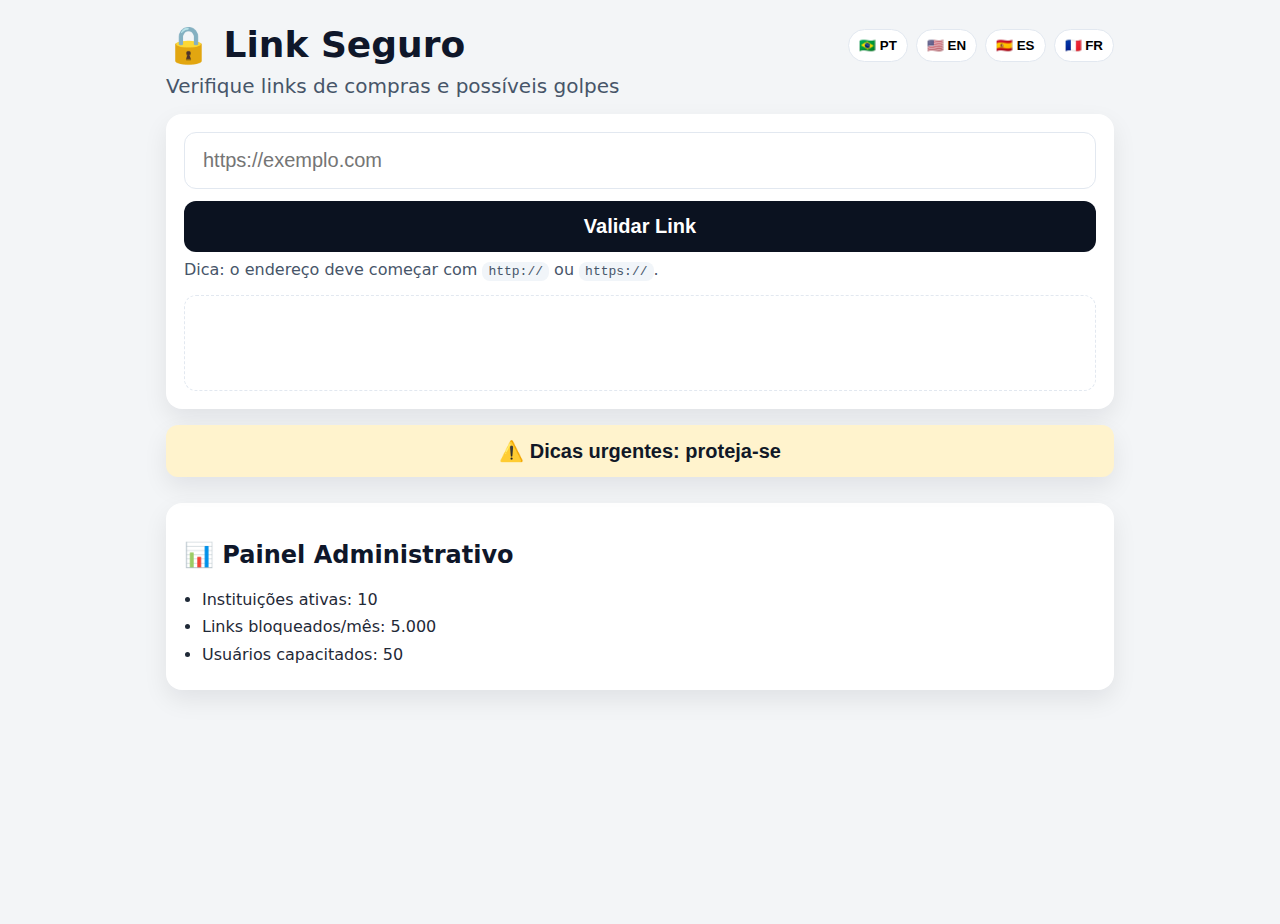
<file: frontend/index.html>
<!DOCTYPE html>
<html lang="pt-BR">

<head>
  <meta charset="UTF-8" />
  <meta name="viewport" content="width=device-width, initial-scale=1" />
  <title>Link Seguro</title>
  <link rel="stylesheet" href="styles.css" />
</head>

<body>
  <main class="wrap">
    <header class="topbar">
      <h1 class="app-title">🔒 <span data-i18n="title">Link Seguro</span></h1>

      <nav class="lang-switch" aria-label="Selecionar idioma">
        <button class="pill" data-lang="pt">🇧🇷 PT</button>
        <button class="pill" data-lang="en">🇺🇸 EN</button>
        <button class="pill" data-lang="es">🇪🇸 ES</button>
        <button class="pill" data-lang="fr">🇫🇷 FR</button>
      </nav>
    </header>

    <p class="subtitle" data-i18n="subtitle">
      Verifique links de compras e possíveis golpes
    </p>

    <section class="card input-card" aria-label="Validador de link">
      <form id="linkForm" autocomplete="off" novalidate>
        <input type="url" id="linkInput" class="url" inputmode="url" placeholder="https://exemplo.com"
          aria-label="Cole o link aqui" required />
        <button id="btnValidar" class="cta" type="submit" data-i18n="validate">
          Validar Link
        </button>
      </form>

      <p class="hint" data-i18n="hint">
        Dica: o endereço deve começar com <code>http://</code> ou <code>https://</code>.
      </p>

      <div id="resultado" class="result" aria-live="polite" aria-atomic="true">
        <!-- status pill + mensagem aparecem via JS -->
      </div>
    </section>

    <!-- CTA “Como me proteger” -->
    <button id="btnProtecao" class="guard-cta" aria-controls="boxProtecao" aria-expanded="false"
      data-i18n="protect_cta_safe">
      🛡️ Veja como se proteger
    </button>

    <!-- Painel de dicas de proteção -->
    <section id="boxProtecao" class="protect card hidden" role="region" aria-label="Dicas de proteção">
      <h2 data-i18n="protect_title">Como se proteger</h2>

      <div class="tips-grid">
        <article class="tip">
          <h3>🛍️ <span data-i18n="tip_shop_title">Compras on-line</span></h3>
          <ul id="tip_shop_list" class="bullet"></ul>
        </article>

        <article class="tip">
          <h3>✉️ <span data-i18n="tip_link_title">Links recebidos (e-mail/WhatsApp)</span></h3>
          <ul id="tip_link_list" class="bullet"></ul>
        </article>

        <article class="tip">
          <h3>🚨 <span data-i18n="tip_scam_title">Se achar que caiu em golpe</span></h3>
          <ul id="tip_scam_list" class="bullet"></ul>
        </article>
      </div>
    </section>

    <section class="card admin" aria-label="Painel Administrativo">
      <h2>📊 <span data-i18n="admin_title">Painel Administrativo</span></h2>
      <ul class="bullet">
        <li><span data-i18n="admin_inst">Instituições ativas</span>: 10</li>
        <li><span data-i18n="admin_block">Links bloqueados/mês</span>: 5.000</li>
        <li><span data-i18n="admin_users">Usuários capacitados</span>: 50</li>
      </ul>
    </section>
  </main>

  <script src="script.js"></script>
</body>

</html>
</file>
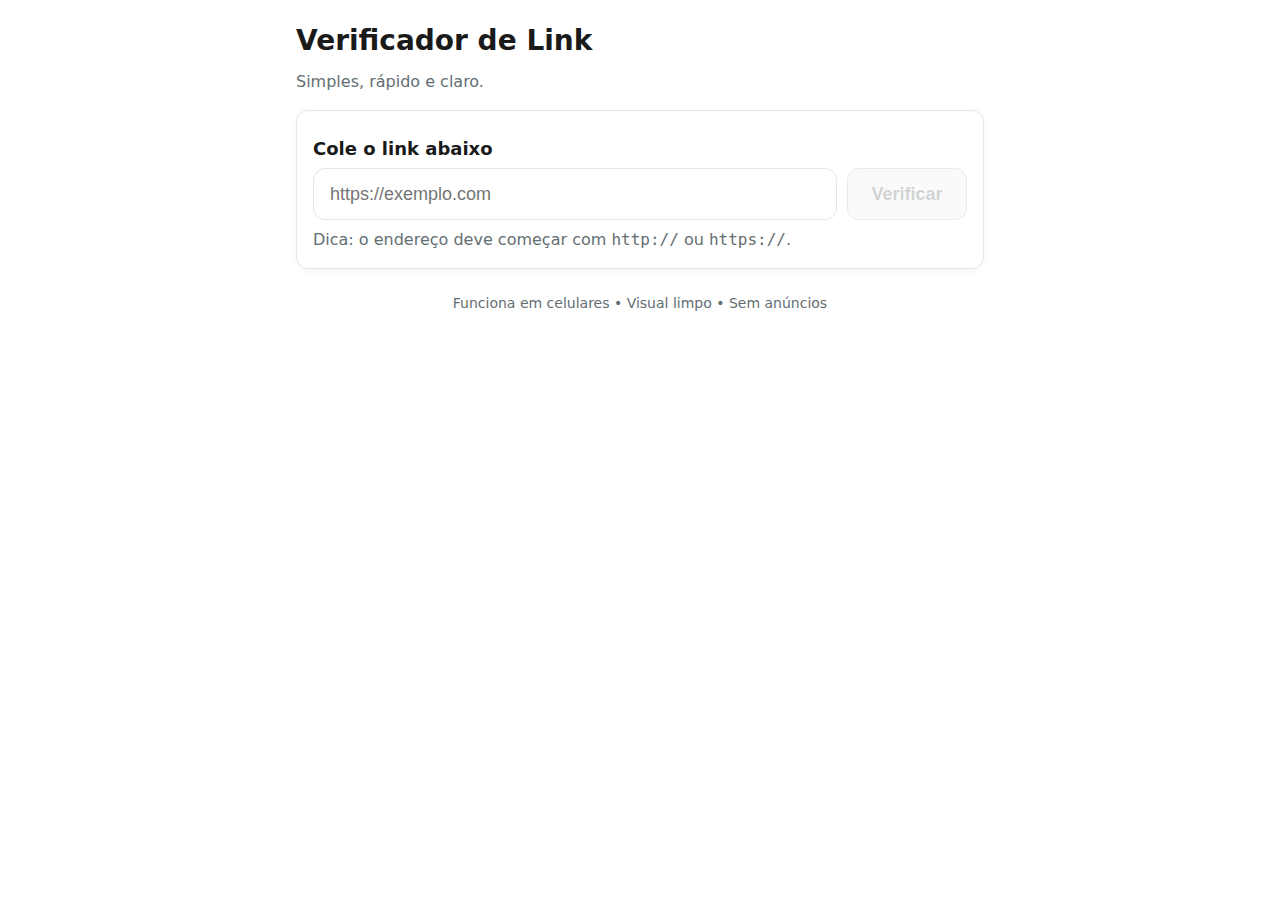
<file: frontend/index.backup.html>
<!doctype html>
<html lang="pt-br">

<head>
  <meta charset="utf-8" />
  <title>Verificador de Link</title>
  <meta name="viewport" content="width=device-width, initial-scale=1" />
  <style>
    :root {
      --bg: #ffffff;
      --text: #1a1a1a;
      --muted: #636e72;
      --border: #e6e6e6;
      --ok: #2e7d32;
      --warn: #ef6c00;
      --bad: #c62828;
      --unk: #616161;
      --focus: #2962ff;
    }

    * {
      box-sizing: border-box
    }

    html,
    body {
      height: 100%
    }

    body {
      margin: 0;
      background: var(--bg);
      color: var(--text);
      font-family: system-ui, -apple-system, Segoe UI, Roboto, Arial, sans-serif;
      font-size: 18px;
      line-height: 1.5;
      -webkit-font-smoothing: antialiased;
    }

    .wrap {
      max-width: 720px;
      margin: 0 auto;
      padding: 20px 16px
    }

    header h1 {
      margin: 0 0 8px 0;
      font-size: 28px
    }

    header p {
      margin: 0;
      color: var(--muted);
      font-size: 16px
    }

    .card {
      margin-top: 16px;
      padding: 16px;
      border: 1px solid var(--border);
      border-radius: 12px;
      background: #fff;
      box-shadow: 0 2px 10px rgba(0, 0, 0, .04);
    }

    label {
      display: block;
      margin: 8px 0 6px;
      font-weight: 600
    }

    .row {
      display: flex;
      gap: 10px
    }

    input[type="url"] {
      flex: 1;
      width: 100%;
      padding: 14px 16px;
      font-size: 18px;
      border-radius: 12px;
      border: 1px solid var(--border);
      outline: none;
      background: #fff;
    }

    input[type="url"]:focus {
      border-color: var(--focus);
      box-shadow: 0 0 0 3px rgba(41, 98, 255, .12)
    }

    button {
      padding: 14px 18px;
      font-size: 18px;
      font-weight: 700;
      border-radius: 12px;
      border: 1px solid #dcdcdc;
      background: #f6f7f9;
      cursor: pointer;
      min-height: 52px;
      min-width: 120px;
    }

    button:disabled {
      opacity: .6;
      cursor: not-allowed
    }

    .hint {
      margin-top: 8px;
      color: var(--muted);
      font-size: 16px
    }

    .result {
      display: none;
      margin-top: 8px;
      padding: 16px;
      border-radius: 12px;
      border: 1px solid var(--border);
      background: #fafafa;
      text-align: center;
    }

    .result.visible {
      display: block
    }

    .decision {
      display: inline-block;
      border-radius: 999px;
      padding: 10px 16px;
      font-weight: 800;
      letter-spacing: .2px;
      margin-bottom: 8px;
      border: 1px solid #ddd;
    }

    .d-clean {
      color: var(--ok);
      background: #eaf6ec;
      border-color: #d6ead9
    }

    .d-suspicious {
      color: var(--warn);
      background: #fff3e6;
      border-color: #ffe1bf
    }

    .d-malicious {
      color: var(--bad);
      background: #ffe9e9;
      border-color: #ffd0d0
    }

    .d-unknown {
      color: var(--unk);
      background: #f1f3f4;
      border-color: #e4e6e8
    }

    .msg {
      margin: 0;
      font-size: 18px
    }

    .error {
      color: var(--bad)
    }

    footer {
      margin: 24px 0;
      text-align: center;
      color: var(--muted);
      font-size: 14px
    }

    /* Acessibilidade móvel */
    @media (max-width:720px) {
      .row {
        flex-direction: column
      }

      button {
        width: 100%
      }
    }
  </style>
</head>

<body>
  <div class="wrap">
    <header>
      <h1>Verificador de Link</h1>
      <p>Simples, rápido e claro.</p>
    </header>

    <section class="card" aria-labelledby="lbl-url">
      <label id="lbl-url" for="url">Cole o link abaixo</label>
      <div class="row">
        <input id="url" type="url" inputmode="url" placeholder="https://exemplo.com" autocomplete="off"
          aria-describedby="hint" />
        <button id="checkBtn" disabled>Verificar</button>
      </div>
      <div id="hint" class="hint">Dica: o endereço deve começar com <code>http://</code> ou <code>https://</code>.</div>

      <div id="result" class="result" role="status" aria-live="polite">
        <div id="decision" class="decision d-unknown">—</div>
        <p id="message" class="msg">Aguardando…</p>
      </div>
      <div id="error" class="hint error" style="display:none;"></div>
    </section>

    <footer>Funciona em celulares • Visual limpo • Sem anúncios</footer>
  </div>

  <script>
    (function () {
      const API = "http://127.0.0.1:8000";
      const urlEl = document.getElementById("url");
      const btn = document.getElementById("checkBtn");
      const hint = document.getElementById("hint");
      const resBox = document.getElementById("result");
      const badge = document.getElementById("decision");
      const msg = document.getElementById("message");
      const err = document.getElementById("error");

      const mapDecision = (d) => {
        switch (d) {
          case "clean": return { text: "SEGURO", cls: "d-clean", note: "Este link parece seguro." };
          case "malicious": return { text: "PERIGOSO", cls: "d-malicious", note: "Não recomendamos abrir este link." };
          case "suspicious": return { text: "SUSPEITO", cls: "d-suspicious", note: "Cuidado. Pode ser arriscado." };
          default: return { text: "DESCONHECIDO", cls: "d-unknown", note: "Não foi possível confirmar com certeza." };
        }
      };

      function setBusy(b) {
        btn.disabled = b || !/^https?:\/\//i.test(urlEl.value.trim());
        urlEl.disabled = !!b;
      }

      urlEl.addEventListener("input", () => setBusy(false));
      urlEl.addEventListener("keydown", (e) => { if (e.key === "Enter" && !btn.disabled) doCheck(); });
      btn.addEventListener("click", doCheck);

      async function doCheck() {
        const url = urlEl.value.trim();
        err.style.display = "none";
        if (!/^https?:\/\//i.test(url)) {
          err.textContent = "Digite um endereço válido (começando com http:// ou https://).";
          err.style.display = "block";
          return;
        }
        setBusy(true);
        resBox.classList.add("visible");
        badge.className = "decision d-unknown";
        badge.textContent = "ANALISANDO…";
        msg.textContent = "Por favor, aguarde.";
        try {
          const trace = (crypto && crypto.randomUUID) ? crypto.randomUUID() : String(Date.now());
          const resp = await fetch(API + "/validar_link", {
            method: "POST",
            headers: { "Content-Type": "application/json", "X-Request-Id": trace },
            body: JSON.stringify({ url })
          });
          const data = await resp.json().catch(() => ({}));
          const m = mapDecision(data.decision || "unknown");
          badge.className = "decision " + m.cls;
          badge.textContent = m.text;
          msg.textContent = m.note;
          // logs só no console (não aparece na tela)
          console.log("[resultado]", { trace_id: data.trace_id, decision: data.decision, took_ms: data.took_ms });
        } catch (e) {
          badge.className = "decision d-unknown";
          badge.textContent = "ERRO";
          msg.textContent = "Não foi possível verificar agora. Tente novamente.";
          console.log("[erro]", String(e));
        } finally {
          setBusy(false);
        }
      }

      // estado inicial
      setBusy(false);
    })();
  </script>
</body>

</html>
</file>
<file: frontend/styles.css>
:root {
  --bg: #f3f5f7;
  --card: #ffffff;
  --text: #0f172a;
  --muted: #475569;
  --ok: #157347;
  --ok-bg: #dff3e6;
  --warn: #b45309;
  --warn-bg: #fff3cd;
  --bad: #b42318;
  --bad-bg: #fde2e1;
  --cta: #0b1220;
  --cta-text: #fff;
  --radius: 16px;
  --shadow: 0 10px 24px rgba(2, 6, 23, .08);
}

* {
  box-sizing: border-box
}

html,
body {
  height: 100%
}

body {
  margin: 0;
  font-family: system-ui, -apple-system, Segoe UI, Roboto, Ubuntu, Cantarell, "Helvetica Neue", Arial, "Noto Sans", "Apple Color Emoji", "Segoe UI Emoji";
  background: var(--bg);
  color: var(--text);
}

.wrap {
  max-width: 980px;
  margin: 24px auto;
  padding: 0 16px
}

.topbar {
  display: flex;
  gap: 16px;
  align-items: center;
  justify-content: space-between;
  flex-wrap: wrap
}

.app-title {
  margin: 0;
  font-size: clamp(24px, 3.5vw, 36px)
}

.subtitle {
  margin: .5rem 0 1rem;
  color: var(--muted);
  font-size: clamp(16px, 2.4vw, 20px)
}

.lang-switch {
  display: flex;
  gap: 8px
}

.pill {
  border: 1px solid #e2e8f0;
  background: #fff;
  border-radius: 999px;
  padding: 8px 10px;
  font-weight: 600;
  cursor: pointer
}

.pill:focus {
  outline: 3px solid #94a3b8;
  outline-offset: 2px
}

.card {
  background: var(--card);
  border-radius: var(--radius);
  box-shadow: var(--shadow);
  padding: 18px
}

.input-card {
  padding: 18px
}

.url {
  width: 100%;
  border: 1px solid #e2e8f0;
  border-radius: 12px;
  padding: 16px 18px;
  font-size: clamp(16px, 2.6vw, 20px);
}

.cta {
  margin-top: 12px;
  width: 100%;
  background: var(--cta);
  color: var(--cta-text);
  border: none;
  border-radius: 12px;
  padding: 14px 18px;
  font-size: clamp(16px, 2.6vw, 20px);
  font-weight: 700;
  cursor: pointer;
}

.hint {
  color: var(--muted);
  margin: .5rem 0 0
}

.hint code {
  background: #f1f5f9;
  border-radius: 8px;
  padding: 2px 6px
}

.result {
  margin-top: 16px;
  border: 1px dashed #e2e8f0;
  border-radius: 12px;
  min-height: 96px;
  display: flex;
  align-items: center;
  justify-content: center;
  flex-direction: column;
  text-align: center;
  padding: 18px
}

.pill-status {
  display: inline-block;
  padding: 10px 16px;
  border-radius: 999px;
  margin-bottom: 10px;
  font-weight: 800;
  letter-spacing: .4px
}

.pill-ok {
  background: var(--ok-bg);
  color: var(--ok)
}

.pill-warn {
  background: var(--warn-bg);
  color: var(--warn)
}

.pill-bad {
  background: var(--bad-bg);
  color: var(--bad)
}

.guard-cta {
  margin: 16px 0 10px;
  width: 100%;
  border: none;
  border-radius: 12px;
  padding: 14px 16px;
  font-size: clamp(16px, 2.6vw, 20px);
  font-weight: 800;
  cursor: pointer;
  background: #eef2ff;
  color: #1e293b;
  box-shadow: var(--shadow);
}

.guard-cta.is-warn {
  background: var(--warn-bg);
  color: #111827
}

.guard-cta.is-bad {
  background: var(--bad-bg);
  color: #111827
}

.protect.hidden {
  display: none
}

.protect h2 {
  margin: 6px 0 14px
}

.tips-grid {
  display: grid;
  grid-template-columns: 1fr;
  gap: 16px
}

@media (min-width:720px) {
  .tips-grid {
    grid-template-columns: repeat(3, 1fr)
  }
}

.tip {
  background: #fafafa;
  border: 1px solid #eef2f7;
  border-radius: 12px;
  padding: 14px
}

.bullet {
  margin: 8px 0 0 0;
  padding-left: 18px
}

.bullet li {
  margin: 6px 0;
  color: #1f2937;
  line-height: 1.35
}

.admin {
  margin-top: 16px
}

.hidden {
  display: none
}
</file>
